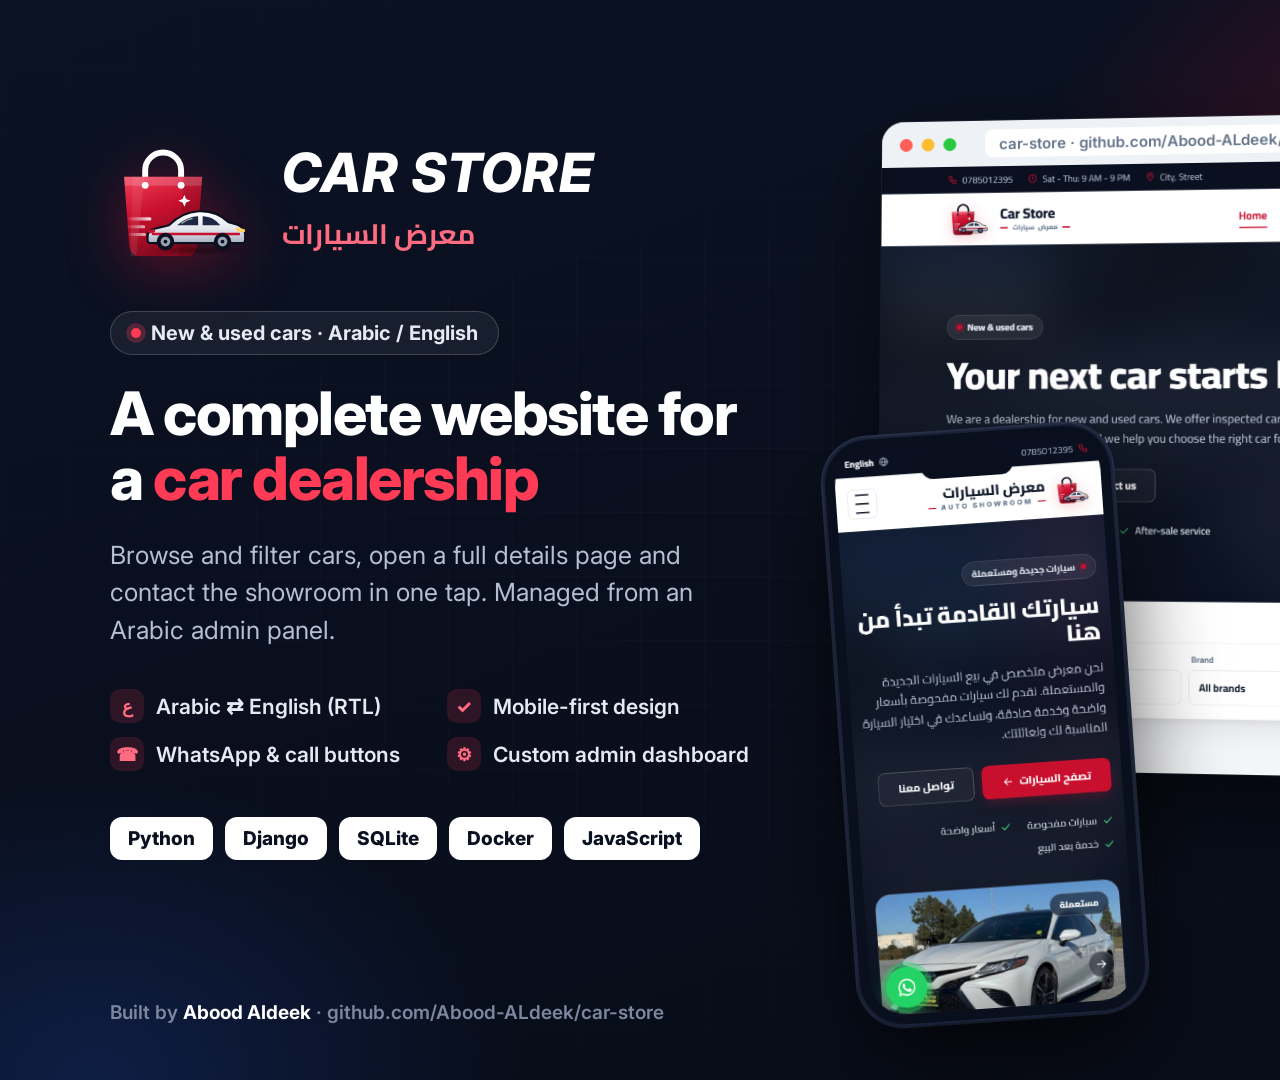
<file: docs/cover.html>
<!doctype html>
<html lang="en">
<head>
<meta charset="utf-8">
<title>Car Store cover</title>
<link href="https://fonts.googleapis.com/css2?family=Cairo:wght@600;700;800&family=Inter:wght@500;600;700;800&display=swap" rel="stylesheet">
<style>
  * { box-sizing: border-box; margin: 0; padding: 0; }
  html, body { width: 1920px; height: 1080px; overflow: hidden; }
  body {
    font-family: "Inter", sans-serif; color: #fff; position: relative;
    background:
      radial-gradient(900px 600px at 82% 18%, rgba(200,16,46,.38), transparent 60%),
      radial-gradient(700px 500px at 5% 100%, rgba(36,87,214,.22), transparent 60%),
      linear-gradient(160deg, #0b1224 0%, #070b16 100%);
  }
  body::before {
    content: ""; position: absolute; inset: 0; opacity: .5;
    background-image: linear-gradient(rgba(255,255,255,.04) 1px, transparent 1px), linear-gradient(90deg, rgba(255,255,255,.04) 1px, transparent 1px);
    background-size: 64px 64px;
    mask-image: radial-gradient(80% 80% at 40% 50%, #000, transparent);
  }
  .left { position: absolute; left: 110px; top: 140px; width: 660px; }
  .brand { display: flex; align-items: center; gap: 22px; margin-bottom: 46px; }
  .brand img { width: 150px; filter: drop-shadow(0 10px 30px rgba(200,16,46,.45)); }
  .brand .name { font-weight: 800; font-size: 54px; letter-spacing: 1px; font-style: italic; line-height: 1; }
  .brand .ar { font-family: "Cairo", sans-serif; font-weight: 700; font-size: 28px; color: #ff6b80; margin-top: 8px; }
  .pill { display: inline-flex; align-items: center; gap: 10px; padding: 9px 20px; border-radius: 999px; border: 1px solid rgba(255,255,255,.18); background: rgba(255,255,255,.06); font-weight: 700; font-size: 20px; color: #e5e9f2; margin-bottom: 26px; }
  .pill::before { content: ""; width: 10px; height: 10px; border-radius: 50%; background: #ff3b55; box-shadow: 0 0 0 5px rgba(255,59,85,.25); }
  h1 { font-size: 60px; line-height: 1.08; font-weight: 800; letter-spacing: -1.5px; margin-bottom: 26px; }
  h1 span { color: #ff3b55; }
  .lead { font-size: 25px; line-height: 1.5; color: #b6bfd2; margin-bottom: 40px; }
  .chips { display: grid; grid-template-columns: 1fr 1fr; gap: 14px; margin-bottom: 46px; }
  .chip { display: flex; align-items: center; gap: 12px; font-size: 21px; font-weight: 600; color: #e5e9f2; }
  .chip i { width: 34px; height: 34px; border-radius: 10px; background: rgba(255,59,85,.15); color: #ff6b80; display: grid; place-items: center; font-style: normal; font-weight: 800; font-size: 18px; }
  .tech { display: flex; gap: 12px; flex-wrap: wrap; }
  .tech span { padding: 10px 18px; border-radius: 12px; background: #fff; color: #0a1020; font-weight: 800; font-size: 19px; }
  .tech span b { color: #c8102e; }

  .browser {
    position: absolute; left: 880px; top: 120px; width: 960px; border-radius: 22px; overflow: hidden;
    background: #fff; box-shadow: 0 40px 100px rgba(0,0,0,.55), 0 0 0 1px rgba(255,255,255,.08);
    transform: perspective(2400px) rotateY(-8deg) rotateX(3deg); transform-origin: left center;
  }
  .bar { height: 46px; background: #eef1f6; display: flex; align-items: center; gap: 9px; padding: 0 18px; }
  .bar i { width: 13px; height: 13px; border-radius: 50%; display: block; }
  .bar .url { margin-left: 20px; flex: 1; height: 28px; border-radius: 8px; background: #fff; color: #64748b; font-size: 15px; font-weight: 600; display: flex; align-items: center; padding: 0 14px; }
  .browser img { display: block; width: 100%; }

  .phone {
    position: absolute; left: 840px; top: 430px; width: 290px; height: 590px; border-radius: 46px; padding: 12px;
    background: #0a0f1d; box-shadow: 0 40px 90px rgba(0,0,0,.65), 0 0 0 2px #2a3550, inset 0 0 0 2px #1a2238;
    transform: rotate(-4deg);
  }
  .phone img { width: 100%; height: 100%; object-fit: cover; object-position: top; border-radius: 36px; display: block; }
  .phone::before { content: ""; position: absolute; top: 22px; left: 50%; width: 92px; height: 24px; margin-left: -46px; border-radius: 20px; background: #0a0f1d; z-index: 2; }

  .foot { position: absolute; left: 110px; bottom: 56px; font-size: 19px; color: #7c88a0; font-weight: 600; }
  .foot b { color: #fff; }
</style>
</head>
<body>
  <div class="left">
    <div class="brand">
      <img src="../static/img/logo-mark-light.svg" alt="">
      <div>
        <div class="name">CAR STORE</div>
        <div class="ar">معرض السيارات</div>
      </div>
    </div>
    <div class="pill">New &amp; used cars · Arabic / English</div>
    <h1>A complete website for a <span>car dealership</span></h1>
    <p class="lead">Browse and filter cars, open a full details page and contact the showroom in one tap. Managed from an Arabic admin panel.</p>
    <div class="chips">
      <div class="chip"><i>ع</i>Arabic ⇄ English (RTL)</div>
      <div class="chip"><i>✓</i>Mobile-first design</div>
      <div class="chip"><i>☎</i>WhatsApp &amp; call buttons</div>
      <div class="chip"><i>⚙</i>Custom admin dashboard</div>
    </div>
    <div class="tech"><span>Python</span><span>Django</span><span>SQLite</span><span>Docker</span><span>JavaScript</span></div>
  </div>

  <div class="browser">
    <div class="bar"><i style="background:#ff5f57"></i><i style="background:#febc2e"></i><i style="background:#28c840"></i><div class="url">car-store · github.com/Abood-ALdeek/car-store</div></div>
    <img src="screenshots/home-desktop.png" alt="">
  </div>
  <div class="phone"><img src="screenshots/home-arabic-mobile.png" alt=""></div>

  <div class="foot">Built by <b>Abood Aldeek</b> · github.com/Abood-ALdeek/car-store</div>
</body>
</html>
</file>
